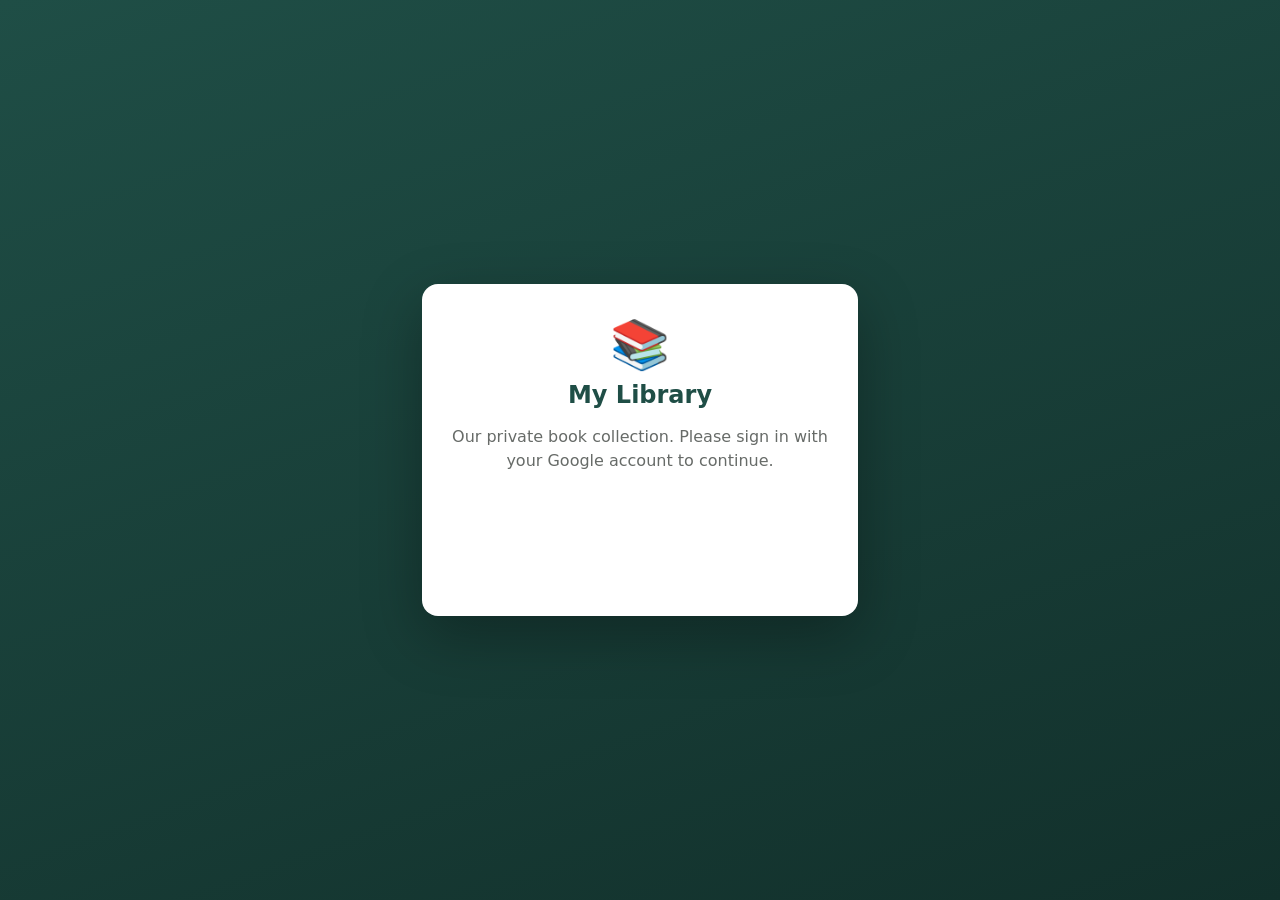
<file: docs/index.html>
<!doctype html>
<html lang="en">
<head>
  <meta charset="utf-8">
  <meta name="viewport" content="width=device-width, initial-scale=1, viewport-fit=cover">
  <title>My Library</title>
  <!-- ?v=__VERSION__ is replaced automatically by .github/workflows/pages.yml on every push -->
  <link rel="stylesheet" href="styles.css?v=__VERSION__">
  <!-- defer = download now, but run only after the whole page is built -->
  <script src="config.js?v=__VERSION__" defer></script>
  <script src="app.js?v=__VERSION__" defer></script>
  <!-- Lesson 4: Google's sign-in library -->
  <script src="https://accounts.google.com/gsi/client" async defer></script>
</head>
<body>
  <!-- Lesson 9: guests only see this. The app below stays hidden until signed in. -->
  <section id="loginScreen" hidden>
    <div class="login-card">
      <div class="login-logo">📚</div>
      <h1>My Library</h1>
      <p>Our private book collection. Please sign in with your Google account to continue.</p>
      <div id="loginButton"></div>
      <p id="loginStatus"></p>
    </div>
  </section>

  <!-- Lesson 10: signed in, but an admin has not activated the account yet -->
  <section id="pendingScreen" hidden>
    <div class="login-card">
      <img id="pendingPicture" class="pending-pic" alt="" referrerpolicy="no-referrer">
      <h1>Hi <span id="pendingName"></span>!</h1>
      <p>Your account is waiting for approval.<br>
         <b>Please ask an admin to activate your account.</b></p>
      <p><small id="pendingEmail"></small></p>
      <div class="pending-buttons">
        <button type="button" id="pendingRefresh">↻ I was activated — refresh</button>
        <button type="button" id="pendingSignOut">Sign out</button>
      </div>
    </div>
  </section>

  <!-- Shown while we check the saved session (so guests never see a flash of the app) -->
  <div id="startupScreen"><p>Loading…</p></div>

  <div id="app" hidden>
  <header>
    <h1>My Library</h1>

    <!-- Lesson 4: shown when signed IN -->
    <div id="userBox" hidden>
      <button id="loansButton" type="button" hidden>📕 On loan <span id="loanBadge" hidden></span></button>
      <button id="usersButton" type="button" hidden>👥 Users <span id="pendingBadge" hidden></span></button>
      <button id="addBookButton" type="button" hidden>+ Add book</button>
      <img id="userPicture" alt="" referrerpolicy="no-referrer">
      <span id="userName"></span>
      <span id="userRole" class="role"></span>
      <button id="signOutButton" type="button">Sign out</button>
    </div>
  </header>

  <main>
    <!-- Lesson 2: search and filter controls -->
    <div class="toolbar">
      <input id="search" type="search" placeholder="Search title, author or category…">

      <select id="language">
        <option value="">All languages</option>
        <option value="English">English</option>
        <option value="Sinhala">Sinhala</option>
        <option value="Tamil">Tamil</option>
      </select>

      <!-- Category filter: multi-select dropdown. <details> opens/closes by itself, no JS needed -->
      <details id="categoryFilter" class="multi-select">
        <summary id="categorySummary">All categories</summary>
        <div class="multi-panel">
          <div id="categoryOptions"></div>
          <button type="button" id="clearCategories">Clear</button>
        </div>
      </details>

      <label>
        <input id="onlyTranslations" type="checkbox"> Translations only
      </label>
      <label>
        <input id="onlyAvailable" type="checkbox"> In stock only
      </label>
      <label>
        <input id="hideRead" type="checkbox"> Hide books I've read
      </label>
    </div>

    <!-- Lesson 8: only shown when signed in -->
    <section id="recommendSection" hidden>
      <h2>Recommended for you</h2>
      <div id="recommendRow" class="rec-row"></div>
    </section>

    <p id="count"></p>

    <!-- JavaScript fills this empty box with book cards -->
    <div id="grid"></div>
  </main>
  </div> <!-- /#app -->

  <!-- Lesson 14: admin — books that are lent out -->
  <dialog id="loansDialog">
    <button type="button" class="close-loans" aria-label="Close">×</button>
    <h2>Books on loan</h2>
    <p id="loansStatus"></p>
    <div id="loansList"></div>
  </dialog>

  <!-- Lesson 10: admin — user accounts -->
  <dialog id="usersDialog">
    <button type="button" class="close-users" aria-label="Close">×</button>
    <h2>Users</h2>
    <p id="usersStatus"></p>
    <div id="usersList"></div>
  </dialog>

  <!-- Lesson 5: book detail popup. Hidden until dialog.showModal() -->
  <dialog id="bookDialog">
    <button type="button" id="closeDialog" aria-label="Close">×</button>
    <div id="bookDetail"></div>
  </dialog>

  <!-- Lesson 6: add / edit form (admins only) -->
  <dialog id="editDialog">
    <form id="bookForm">
      <h2 id="formTitle">Add a book</h2>
      <input type="hidden" name="id">
      <input type="hidden" name="coverUrl">

      <!-- Lesson 7: photo → AI. capture="environment" opens the BACK camera on phones -->
      <div class="photo-box">
        <div class="photo-pick">
          <img id="photoPreview" alt="" hidden>
          <span id="photoHint">No photo yet</span>
        </div>
        <div class="photo-actions">
          <!-- Two inputs: capture="environment" = open the camera; without it = photo gallery / files -->
          <div class="pick-buttons">
            <label class="pick-btn">📷 Camera
              <input id="cameraInput" type="file" accept="image/*" capture="environment" hidden>
            </label>
            <label class="pick-btn">🖼️ Gallery
              <input id="galleryInput" type="file" accept="image/*" hidden>
            </label>
          </div>
          <button type="button" id="analyzeButton" disabled>✨ Read cover with AI</button>
          <p id="aiStatus"></p>
        </div>
      </div>

      <!-- Lesson 11: "this book is already in the library" -->
      <div id="dupWarning" hidden></div>

      <label>Title *<input name="title" required></label>
      <label>Author<input name="author"></label>
      <div class="two">
        <label>Title in English letters <small>(Singlish)</small><input name="titleSinglish" placeholder="Madol Doowa"></label>
        <label>Author in English letters<input name="authorSinglish" placeholder="Martin Wickramasinghe"></label>
      </div>
      <!-- Lesson 7d: pick categories by tapping chips (list comes from the server) -->
      <div class="field">
        <span class="field-label">Categories <small>(tap to select)</small></span>
        <div id="categoryChips" class="chips"></div>
        <div class="row">
          <input id="customCategory" placeholder="Other category…">
          <button type="button" id="addCategory">Add</button>
        </div>
      </div>
      <div class="two">
        <label>Language
          <select name="language">
            <option>English</option><option>Sinhala</option><option>Tamil</option>
          </select>
        </label>
        <label class="check"><input type="checkbox" name="isTranslation"> Translation</label>
      </div>

      <!-- Lesson 7d: only shown when "Translation" is ticked -->
      <div id="translationFields" hidden>
        <label>Translator<input name="translator" placeholder="Name of the translator"></label>
        <div class="two">
          <label>Original title<input name="originalTitle"></label>
          <label>Original author<input name="originalAuthor"></label>
        </div>
      </div>

      <!-- Lesson 7d: web lookup -->
      <div class="web-box">
        <button type="button" id="webButton">🔎 Find more on the web</button>
        <label class="inline-select">Write in
          <select id="webLanguage">
            <option value="Sinhala" selected>සිංහල</option>
            <option value="English">English</option>
            <option value="Tamil">தமிழ்</option>
          </select>
        </label>
        <span id="webStatus"></span>
      </div>
      <!-- Results appear here: tick what you want, then Apply (works when adding AND editing) -->
      <div id="webResults" hidden></div>
      <label>Description<textarea name="description" rows="3"></textarea></label>
      <label>What readers say<textarea name="reviewSummary" rows="2"></textarea></label>
      <input type="hidden" name="webSources">
      <div class="two">
        <label>ISBN<input name="isbn" inputmode="numeric"></label>
        <label>Year<input name="year" inputmode="numeric"></label>
      </div>
      <div class="two">
        <label>Publisher<input name="publisher"></label>
        <label>Shelf<input name="shelf" placeholder="Rack A, shelf 2"></label>
      </div>
      <label class="copies">Copies<input name="copies" type="number" min="1" max="99" value="1"></label>

      <fieldset>
        <legend>Purchase details <small>(admins only)</small></legend>
        <div class="two">
          <label>Bought from<input name="purchasedFrom" placeholder="Sarasavi"></label>
          <label>Date<input name="purchaseDate" type="date"></label>
        </div>
        <label>Price (LKR)<input name="price" inputmode="decimal"></label>
        <label>Notes<textarea name="notes" rows="2"></textarea></label>
      </fieldset>

      <!-- Lesson 12: auto-save countdown (shown only while counting down) -->
      <div id="autoSaveBar" hidden>
        <span id="autoSaveText"></span>
        <button type="button" id="autoSaveCancel">Cancel — I want to check first</button>
      </div>

      <div class="form-buttons">
        <label class="auto-save-option"><input type="checkbox" id="autoSaveToggle" checked> Save automatically after the AI checks</label>
        <button type="button" id="cancelEdit">Cancel</button>
        <button type="submit" id="saveBook">Save</button>
      </div>
    </form>
  </dialog>
</body>
</html>
</file>
<file: docs/styles.css>
body {
  margin: 0;
  font-family: system-ui, sans-serif;
  background: #f6f3ec;
  color: #1d1f1e;
}

header {
  background: #1f4e46;
  color: white;
  padding: 12px 24px;
  display: flex;                    /* Lesson 4: title left, sign-in right */
  align-items: center;
  justify-content: space-between;
  gap: 12px;
}

header h1 { margin: 0; font-size: 1.4rem; }

main { padding: 24px; }

/* The grid: as many 160px-wide columns as fit, stretched to fill the row */
#grid {
  display: grid;
  grid-template-columns: repeat(auto-fill, minmax(160px, 1fr));
  gap: 20px;
}

/* A coloured box standing in for the cover photo */
.cover {
  position: relative;              /* Lesson 5: lets the status label sit in the corner */
  aspect-ratio: 2 / 3;            /* book shape: 2 wide, 3 tall */
  background: #1f4e46;
  color: white;
  border-radius: 6px;
  padding: 12px;
  display: flex;
  align-items: flex-end;           /* title at the bottom of the box */
  font-weight: bold;
}

.title  { font-weight: bold; margin-top: 8px; }
.author { color: #676b68; font-size: 0.9rem; }
.meta   { font-size: 0.8rem; color: #676b68; margin-top: 4px; }

/* Small label shown only on translated books */
.badge {
  display: inline-block;
  background: #c98a12;
  color: white;
  font-size: 0.7rem;
  padding: 2px 8px;
  border-radius: 999px;
  margin-top: 4px;
}

/* Lesson 2: search bar row */
.toolbar {
  display: flex;
  flex-wrap: wrap;          /* wrap onto a new line on small screens */
  gap: 12px;
  align-items: center;
}

.toolbar input[type="search"] {
  flex: 1 1 260px;          /* grow to fill space, but at least 260px */
  padding: 10px;
  font-size: 1rem;
  border: 1px solid #ddd6c8;
  border-radius: 8px;
}

.toolbar select {
  padding: 10px;
  font-size: 1rem;
  border-radius: 8px;
}

#count { color: #676b68; font-size: 0.9rem; }

/* Lesson 4: signed-in user box */
#userBox { display: flex; align-items: center; gap: 8px; }
#userBox[hidden] { display: none; }        /* hidden must win over display:flex */
#userPicture { width: 32px; height: 32px; border-radius: 50%; }
.role {
  background: #c98a12; font-size: 0.7rem; padding: 2px 8px; border-radius: 999px;
}
.role:empty { display: none; }
#signOutButton {
  background: transparent; color: white; border: 1px solid rgba(255,255,255,.5);
  border-radius: 999px; padding: 4px 12px; cursor: pointer;
}

/* ---------- Lesson 5 ---------- */
.book { cursor: pointer; }
.book:hover .cover { transform: translateY(-3px); transition: transform .15s; }
.stars { color: #c98a12; font-size: 0.9rem; }
.stars small { color: #676b68; }
.status {
  position: absolute; top: 8px; left: 8px;
  background: white; color: #1d1f1e; font-size: 0.7rem; padding: 2px 8px; border-radius: 999px;
}
.status.read { background: #c98a12; color: white; }

dialog {
  box-sizing: border-box;          /* 7b fix: width INCLUDES padding → no overflow on phones */
  border: none; border-radius: 14px; padding: 24px;
  width: min(560px, calc(100vw - 32px)); max-height: 85vh;
}
dialog::backdrop { background: rgba(0, 0, 0, .5); }
#closeDialog {
  float: right; background: none; border: none; font-size: 28px; line-height: 1; cursor: pointer;
}
dialog h2 { margin-top: 0; }

.status-buttons { display: inline-flex; border: 1px solid #ddd6c8; border-radius: 999px; overflow: hidden; }
.status-buttons button { border: none; background: white; padding: 8px 16px; cursor: pointer; }
.status-buttons button.active { background: #1f4e46; color: white; }

.rate-box { background: #f6f3ec; border-radius: 10px; padding: 12px; margin: 16px 0; }
.star-picker button { background: none; border: none; font-size: 28px; color: #ccc; cursor: pointer; padding: 0 2px; }
.star-picker button.on { color: #c98a12; }
.rate-box textarea { width: 100%; box-sizing: border-box; margin: 8px 0; padding: 8px; font: inherit; }
#saveRating { background: #1f4e46; color: white; border: none; border-radius: 8px; padding: 8px 16px; cursor: pointer; }

.reviews { list-style: none; padding: 0; }
.reviews li { border-top: 1px solid #ddd6c8; padding: 8px 0; }
.reviews p { margin: 4px 0 0; }

/* ---------- Lesson 6 ---------- */
#addBookButton {
  background: #c98a12; color: white; border: none; border-radius: 999px;
  padding: 6px 14px; cursor: pointer; font-weight: bold;
}
#addBookButton[hidden] { display: none; }

#bookForm { display: flex; flex-direction: column; gap: 10px; }
#bookForm h2 { margin: 0 0 4px; }
#bookForm label { display: flex; flex-direction: column; gap: 4px; font-size: 0.85rem; color: #676b68; }
#bookForm input, #bookForm select, #bookForm textarea {
  font: inherit; color: #1d1f1e; padding: 8px; border: 1px solid #ddd6c8; border-radius: 8px;
}
#bookForm .two { display: grid; grid-template-columns: 1fr 1fr; gap: 10px; }
#bookForm label.check { flex-direction: row; align-items: center; margin-top: 20px; }
#bookForm fieldset { border: 1px solid #ddd6c8; border-radius: 10px; display: flex; flex-direction: column; gap: 10px; }
.form-buttons { display: flex; justify-content: flex-end; gap: 8px; }
.form-buttons button, .admin-box button {
  border: 1px solid #ddd6c8; background: white; border-radius: 8px; padding: 8px 16px; cursor: pointer;
}
#saveBook { background: #1f4e46; color: white; border-color: #1f4e46; }
#saveBook:disabled { opacity: .6; }

.admin-box { margin-top: 16px; padding: 12px; border: 1px dashed #c98a12; border-radius: 10px; }
.admin-box h3 { margin-top: 0; }
.admin-box table { font-size: 0.9rem; margin-bottom: 10px; }
.admin-box th { text-align: left; color: #676b68; font-weight: normal; padding-right: 12px; }
.admin-box .danger { color: #a3312a; }

/* ---------- Lesson 7 ---------- */
.cover.has-image { padding: 0; overflow: hidden; background: #ddd6c8; }
.cover.has-image img { width: 100%; height: 100%; object-fit: cover; display: block; }
.cover.has-image .status { z-index: 1; }

.photo-box { display: grid; grid-template-columns: 120px 1fr; gap: 12px; align-items: center;
  background: #f6f3ec; border-radius: 10px; padding: 10px; }
.photo-pick { aspect-ratio: 2 / 3; border: 2px dashed #c9bfa9; border-radius: 8px; cursor: pointer;
  display: flex !important; align-items: center; justify-content: center; text-align: center;
  overflow: hidden; font-size: 0.8rem; padding: 6px; background: white; }
.photo-pick img { width: 100%; height: 100%; object-fit: cover; }
.photo-pick img[hidden], #photoHint[hidden] { display: none; }
#analyzeButton { background: #1f4e46; color: white; border: none; border-radius: 8px;
  padding: 10px 14px; cursor: pointer; font-weight: bold; }
#analyzeButton:disabled { opacity: .5; cursor: not-allowed; }
#aiStatus { font-size: 0.85rem; color: #676b68; margin: 8px 0 0; }
.ai-filled { animation: aiFlash 1.5s ease; }
@keyframes aiFlash { 0% { background: #fff1c7; } 100% { background: white; } }

/* ---------- Lesson 7b: phone fixes ---------- */
@media (max-width: 480px) {
  dialog { padding: 16px; width: calc(100vw - 16px); max-height: 92vh; }
  #bookForm .two { grid-template-columns: 1fr; }    /* one column on small screens */
}
.photo-box { grid-template-columns: 110px minmax(0, 1fr); }   /* minmax(0,…) lets long text wrap */
#aiStatus { overflow-wrap: anywhere; }

/* ---------- Lesson 7d ---------- */
.field { display: flex; flex-direction: column; gap: 6px; }
.field-label { font-size: 0.85rem; color: #676b68; }
.chips { display: flex; flex-wrap: wrap; gap: 6px; }
.chip-option { cursor: pointer; }
.chip-option input { position: absolute; opacity: 0; pointer-events: none; }   /* hide the real box */
.chip-option span {
  display: inline-block; padding: 5px 12px; border-radius: 999px; font-size: 0.85rem;
  border: 1px solid #ddd6c8; background: white; color: #1d1f1e; user-select: none;
}
.chip-option input:checked + span { background: #1f4e46; border-color: #1f4e46; color: white; }
.chip-option input:focus-visible + span { outline: 2px solid #c98a12; }
.row { display: flex; gap: 8px; }
.row input { flex: 1; }
.row button, #webButton {
  border: 1px solid #ddd6c8; background: white; border-radius: 8px; padding: 8px 14px; cursor: pointer;
}
#translationFields { display: flex; flex-direction: column; gap: 10px;
  border-left: 3px solid #c98a12; padding-left: 10px; }
#translationFields[hidden] { display: none; }
.web-box { display: flex; align-items: center; gap: 10px; flex-wrap: wrap; }
#webButton:disabled { opacity: .5; }
#webStatus { font-size: 0.85rem; color: #676b68; }
.desc { line-height: 1.5; }
.sources a { color: #1f4e46; }

/* ---------- Category multi-select filter ---------- */
.multi-select { position: relative; }
.multi-select summary {
  list-style: none;                       /* hide the default ▶ triangle */
  cursor: pointer; user-select: none; white-space: nowrap;
  padding: 10px 32px 10px 12px; font-size: 1rem; background: white;
  border: 1px solid #767676; border-radius: 8px; position: relative;
}
.multi-select summary::-webkit-details-marker { display: none; }   /* Safari's triangle */
.multi-select summary::after {            /* our own ▾ arrow */
  content: '▾'; position: absolute; right: 12px; top: 50%; transform: translateY(-50%);
}
.multi-select summary.active { background: #1f4e46; color: white; border-color: #1f4e46; }
.multi-panel {
  position: absolute; z-index: 20; top: calc(100% + 4px); left: 0;
  min-width: 240px; max-height: 320px; overflow-y: auto;
  background: white; border: 1px solid #ddd6c8; border-radius: 10px;
  box-shadow: 0 8px 24px rgba(0,0,0,.15); padding: 8px;
}
.multi-option { display: flex; align-items: center; gap: 8px; padding: 6px 8px; border-radius: 6px; cursor: pointer; }
.multi-option:hover { background: #f6f3ec; }
.multi-option small { color: #676b68; }
#clearCategories {
  margin-top: 6px; width: 100%; background: none; border: 1px solid #ddd6c8;
  border-radius: 6px; padding: 6px; cursor: pointer;
}
@media (max-width: 480px) {
  .multi-panel { left: auto; right: 0; }  /* keep the panel on screen on phones */
}

/* ---------- Lesson 8: recommendations row ---------- */
#recommendSection { margin: 20px 0 8px; }
#recommendSection[hidden] { display: none; }
#recommendSection h2 { font-size: 1.1rem; margin: 0 0 10px; }
.rec-row {
  display: grid; grid-auto-flow: column;            /* one row that scrolls sideways */
  grid-auto-columns: 150px; gap: 16px;
  overflow-x: auto; padding-bottom: 8px;
  scroll-snap-type: x mandatory;                     /* swipe stops neatly on a card */
}
.rec-row .book { scroll-snap-align: start; }
.reason { font-size: 0.75rem; color: #1f4e46; font-weight: bold; margin: 4px 0 0; }

/* ---------- Lesson 8b: camera/gallery + web results ---------- */
.photo-pick { cursor: default; }
.pick-buttons { display: flex; gap: 8px; margin-bottom: 8px; flex-wrap: wrap; }
#bookForm label.pick-btn {
  flex-direction: row; display: inline-flex; align-items: center; cursor: pointer;
  border: 1px solid #ddd6c8; background: white; color: #1d1f1e; font-size: 0.9rem;
  border-radius: 8px; padding: 8px 12px;
}
#bookForm label.pick-btn:active { background: #f6f3ec; }

#webResults { border: 1px solid #c98a12; border-radius: 10px; padding: 10px; background: #fffbef;
  display: flex; flex-direction: column; gap: 8px; }
#webResults[hidden] { display: none; }
#bookForm label.web-row { flex-direction: row; align-items: flex-start; gap: 8px; color: #1d1f1e; font-size: 0.9rem; }
.web-row input { margin-top: 3px; }
.web-row small { color: #a3312a; }
.web-actions { display: flex; gap: 8px; justify-content: flex-end; }
.web-actions button { border: 1px solid #ddd6c8; background: white; border-radius: 8px; padding: 6px 12px; cursor: pointer; }
#applyWeb { background: #1f4e46; color: white; border-color: #1f4e46; }

/* Lesson 8d */
#bookForm label.inline-select { flex-direction: row; align-items: center; gap: 6px; color: #676b68; }
#bookForm label.inline-select select { padding: 6px; }

/* ---------- Lesson 9: login screen ---------- */
#loginScreen, #startupScreen {
  min-height: 100vh; display: flex; align-items: center; justify-content: center;
  background: linear-gradient(160deg, #1f4e46, #12302b); padding: 16px; box-sizing: border-box;
}
#loginScreen[hidden], #startupScreen[hidden], #app[hidden] { display: none; }
#startupScreen p { color: white; opacity: .8; }
.login-card {
  background: white; border-radius: 16px; padding: 32px 28px; max-width: 380px; width: 100%;
  text-align: center; box-shadow: 0 20px 60px rgba(0,0,0,.3);
}
.login-logo { font-size: 48px; }
.login-card h1 { margin: 8px 0; color: #1f4e46; }
.login-card p { color: #676b68; line-height: 1.5; }
#loginButton { display: flex; justify-content: center; margin: 20px 0 8px; min-height: 44px; }
#loginStatus { font-size: 0.9rem; min-height: 1.2em; }

/* ---------- Lesson 10: waiting screen + users panel ---------- */
#pendingScreen {
  min-height: 100vh; display: flex; align-items: center; justify-content: center;
  background: linear-gradient(160deg, #1f4e46, #12302b); padding: 16px; box-sizing: border-box;
}
#pendingScreen[hidden] { display: none; }
.pending-pic { width: 72px; height: 72px; border-radius: 50%; background: #eee; }
.pending-buttons { display: flex; flex-direction: column; gap: 8px; margin-top: 16px; }
.pending-buttons button { border: 1px solid #ddd6c8; background: white; border-radius: 8px; padding: 10px; cursor: pointer; font: inherit; }
#pendingRefresh { background: #1f4e46; color: white; border-color: #1f4e46; }

#usersButton {
  background: transparent; color: white; border: 1px solid rgba(255,255,255,.5);
  border-radius: 999px; padding: 6px 14px; cursor: pointer;
}
#usersButton[hidden] { display: none; }
#pendingBadge { background: #c98a12; border-radius: 999px; padding: 0 7px; margin-left: 4px; font-weight: bold; }
#pendingBadge[hidden] { display: none; }
.close-users { float: right; background: none; border: none; font-size: 28px; line-height: 1; cursor: pointer; }
#usersDialog h2 { margin-top: 0; }
#usersStatus { color: #676b68; font-size: 0.9rem; }
.user-row { display: grid; grid-template-columns: 40px 1fr auto; gap: 10px; align-items: center;
  padding: 10px 0; border-top: 1px solid #ddd6c8; }
.user-row.pending { background: #fffbef; }
.user-row img { width: 40px; height: 40px; border-radius: 50%; background: #eee; }
.user-info small { color: #676b68; }
.pill { font-size: 0.7rem; padding: 2px 8px; border-radius: 999px; background: #dfeae6; color: #1f4e46; }
.pill.pending { background: #fff1c7; color: #6b4d00; }
.user-actions { display: flex; gap: 6px; flex-wrap: wrap; justify-content: flex-end; }
.user-actions button { border: 1px solid #ddd6c8; background: white; border-radius: 8px; padding: 6px 10px; cursor: pointer; }
.user-actions button.primary { background: #1f4e46; color: white; border-color: #1f4e46; }
.user-actions button.danger { color: #a3312a; }
@media (max-width: 480px) { .user-row { grid-template-columns: 40px 1fr; } .user-actions { grid-column: 1 / -1; } }

/* ---------- Lesson 11: duplicate warning ---------- */
#dupWarning { border: 2px solid #c98a12; background: #fff8e6; border-radius: 10px; padding: 10px;
  display: flex; flex-direction: column; gap: 8px; }
#dupWarning[hidden] { display: none; }
.dup-row { display: grid; grid-template-columns: 44px 1fr auto; gap: 10px; align-items: center; }
.dup-row img, .dup-nocover { width: 44px; height: 64px; object-fit: cover; border-radius: 4px; background: #ddd6c8;
  display: flex; align-items: center; justify-content: center; }
.dup-row small { color: #676b68; }
.dup-actions { display: flex; gap: 6px; }
.dup-actions button { border: 1px solid #ddd6c8; background: white; border-radius: 8px; padding: 6px 10px; cursor: pointer; }
.dup-actions button.primary { background: #1f4e46; color: white; border-color: #1f4e46; }
#dupWarning .link { background: none; border: none; color: #1f4e46; text-decoration: underline; cursor: pointer;
  text-align: left; padding: 0; font: inherit; font-size: 0.85rem; }
#bookForm label.copies { max-width: 120px; }

/* ---------- Lesson 12: auto-save ---------- */
#autoSaveBar { display: flex; align-items: center; justify-content: space-between; gap: 8px; flex-wrap: wrap;
  background: #dfeae6; border: 1px solid #1f4e46; border-radius: 10px; padding: 10px 12px; }
#autoSaveBar[hidden] { display: none; }
#autoSaveText { font-weight: bold; color: #1f4e46; }
#autoSaveCancel { border: 1px solid #1f4e46; background: white; border-radius: 8px; padding: 6px 10px; cursor: pointer; }
.form-buttons { flex-wrap: wrap; align-items: center; }
#bookForm label.auto-save-option { flex-direction: row; align-items: center; gap: 6px; margin-right: auto; font-size: 0.85rem; }
#toast { position: fixed; left: 50%; bottom: 24px; transform: translateX(-50%) translateY(20px); opacity: 0;
  background: #1d1f1e; color: white; padding: 10px 16px; border-radius: 10px; transition: .25s; z-index: 100;
  pointer-events: none; max-width: calc(100vw - 32px); }
#toast.show { opacity: 1; transform: translateX(-50%); pointer-events: auto; }
#toast button { margin-left: 10px; background: white; color: #1d1f1e; border: none; border-radius: 6px; padding: 4px 10px; cursor: pointer; }
/* Keep the countdown visible while the form scrolls: "sticky" = normal until it would
   scroll away, then it sticks to the bottom edge of the popup */
#autoSaveBar { position: sticky; bottom: 0; z-index: 5; box-shadow: 0 -4px 12px rgba(0,0,0,.08); }

/* =====================================================================
   Lesson 13: mobile fixes
   ===================================================================== */
html { -webkit-text-size-adjust: 100%; }        /* iPhone: don't enlarge text after rotating */
html, body { max-width: 100%; overflow-x: hidden; }   /* safety net: never scroll sideways */
img { max-width: 100%; }
.retry-button { margin-top: 12px; background: white; color: #1f4e46; border: none; border-radius: 8px;
  padding: 10px 18px; font: inherit; font-weight: bold; cursor: pointer; }
#startupScreen { flex-direction: column; text-align: center; }

@media (max-width: 600px) {
  /* Header: title on the left, compact buttons; the long name is hidden (the photo is enough) */
  header { padding: 10px 12px; flex-wrap: wrap; gap: 8px; }
  header h1 { font-size: 1.15rem; white-space: nowrap; }
  #userBox { gap: 6px; flex-wrap: wrap; justify-content: flex-end; min-width: 0; }
  #userName { display: none; }
  #userPicture { width: 28px; height: 28px; }
  #usersButton, #addBookButton, #signOutButton { padding: 5px 10px; font-size: 0.8rem; white-space: nowrap; }

  main { padding: 12px; }

  /* Search bar on its own row, filters share the next row */
  .toolbar { gap: 8px; }
  .toolbar input[type="search"] { flex: 1 1 100%; }
  .toolbar select, .multi-select { flex: 1 1 40%; min-width: 0; }
  .multi-select summary { overflow: hidden; text-overflow: ellipsis; }
  .multi-panel { left: 0; right: 0; min-width: 0; }

  /* Two book columns on phones */
  #grid { grid-template-columns: repeat(2, minmax(0, 1fr)); gap: 12px; }
  .rec-row { grid-auto-columns: 42%; gap: 12px; }
  .title { font-size: 0.9rem; overflow-wrap: anywhere; }
  .meta, .reason { overflow-wrap: anywhere; }

  /* iPhone ZOOMS IN when you tap a text box with a font smaller than 16px — that was the
     "unexpected resizing". 16px inputs = no zoom. */
  input, select, textarea, #bookForm input, #bookForm select, #bookForm textarea { font-size: 16px; }

  /* Popups use (almost) the whole screen */
  dialog { width: calc(100vw - 12px); max-width: none; max-height: 94vh; padding: 14px; }
  .photo-box { grid-template-columns: 90px minmax(0, 1fr); }
  .dup-row { grid-template-columns: 40px 1fr; }
  .dup-actions { grid-column: 1 / -1; }
  #toast { bottom: 16px; }
}

/* ---------- Lesson 14: lending ---------- */
.on-loan {                                   /* the "watermark" over the cover */
  position: absolute; inset: 0; z-index: 2; display: flex; flex-direction: column;
  align-items: center; justify-content: center; text-align: center; gap: 4px;
  background: rgba(20, 20, 20, .55); color: white; border-radius: inherit; padding: 8px;
}
.on-loan b { transform: rotate(-12deg); border: 2px solid white; padding: 2px 8px; letter-spacing: 1px; font-size: 0.85rem; }
.on-loan small { font-size: 0.75rem; opacity: .9; }
.stock-note { position: absolute; bottom: 8px; left: 8px; z-index: 2; background: #fff1c7; color: #6b4d00;
  font-size: 0.7rem; padding: 2px 8px; border-radius: 999px; }
.book:has(.on-loan) .title, .book:has(.on-loan) .author { opacity: .6; }

.stock { padding: 8px 10px; border-radius: 8px; }
.stock.in { background: #dfeae6; color: #1f4e46; }
.stock.out { background: #f6e3e1; color: #7a2620; }

.lending { border-top: 1px dashed #c98a12; margin: 10px 0; padding-top: 10px; display: flex; flex-direction: column; gap: 8px; }
.loan-line { display: flex; justify-content: space-between; align-items: center; gap: 8px; }
.lend-row { display: flex; gap: 8px; }
.lend-row select { flex: 1; padding: 8px; border-radius: 8px; font: inherit; }
.lending button, .loan-actions button { border: 1px solid #ddd6c8; background: white; border-radius: 8px; padding: 6px 12px; cursor: pointer; }
.lending button.primary { background: #1f4e46; color: white; border-color: #1f4e46; }

#loansButton { background: transparent; color: white; border: 1px solid rgba(255,255,255,.5);
  border-radius: 999px; padding: 6px 14px; cursor: pointer; }
#loansButton[hidden] { display: none; }
#loanBadge { background: #dfeae6; color: #1f4e46; border-radius: 999px; padding: 0 7px; margin-left: 4px; font-weight: bold; }
#loanBadge.late { background: #e0544b; color: white; }
#loanBadge[hidden] { display: none; }
.close-loans { float: right; background: none; border: none; font-size: 28px; line-height: 1; cursor: pointer; }
#loansDialog h2 { margin-top: 0; }
#loansStatus { color: #676b68; font-size: 0.9rem; }
.loan-row { display: grid; grid-template-columns: 40px 1fr auto; grid-template-rows: auto auto; gap: 6px 10px;
  align-items: center; padding: 10px 6px; border-top: 1px solid #ddd6c8; }
.loan-row img, .loan-row .dup-nocover { width: 40px; height: 58px; object-fit: cover; border-radius: 4px; grid-row: span 2; }
.loan-row small { color: #676b68; }
.days { text-align: center; font-weight: bold; font-size: 1.3rem; line-height: 1; padding: 6px 10px; border-radius: 8px; }
.days small { display: block; font-size: 0.65rem; font-weight: normal; }
.days.ok { background: #dfeae6; color: #1f4e46; }
.days.late { background: #fff1c7; color: #6b4d00; }
.days.very-late { background: #e0544b; color: white; }
.days.very-late small { color: white; }
.loan-actions { grid-column: 2 / -1; display: flex; gap: 8px; align-items: center; justify-content: flex-end; }
.loan-actions a { color: #1f4e46; font-size: 0.9rem; }
@media (max-width: 600px) { #loansButton { padding: 5px 10px; font-size: 0.8rem; } }
</file>
